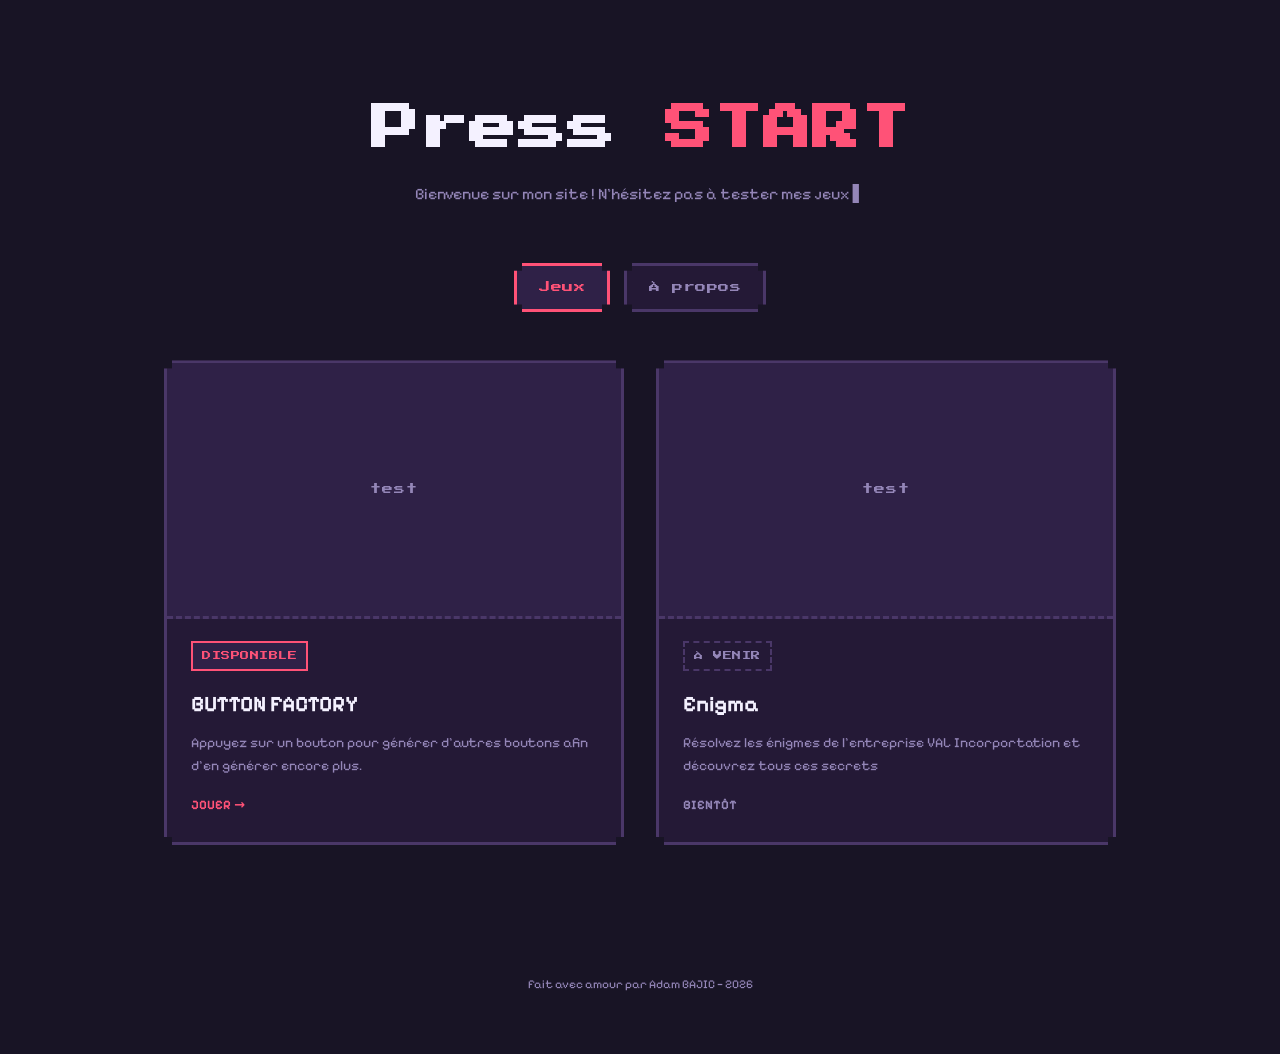
<file: index.html>
<!DOCTYPE html>
<html lang="fr">
<head>
<meta charset="UTF-8">
<meta name="viewport" content="width=device-width, initial-scale=1.0">
<title>Press START</title>
<link rel="preconnect" href="https://fonts.googleapis.com">
<link rel="preconnect" href="https://fonts.gstatic.com" crossorigin>
<link href="https://fonts.googleapis.com/css2?family=Press+Start+2P&family=Pixelify+Sans:wght@400..700&display=swap" rel="stylesheet">
<link rel="stylesheet" href="style.css">
</head>
<body>

  <header class="hero">
    <div class="wrap">
      <h1>Press<span> START</span></h1>
      <p>Bienvenue sur mon site ! N'hésitez pas à tester mes jeux<span class="cursor">▌</span></p>
    </div>
  </header>

  <!-- ===== Navbar ===== -->
  <nav class="navbar wrap">
    <a class="pixel-panel nav-link is-active" href="index.html">Jeux</a>
    <a class="pixel-panel nav-link" href="apropos.html">À propos</a>
  </nav>

  <main class="wrap">
    <div class="games">

      <!-- ===== CARTE 1 — dispo ===== -->
      <div class="pixel-panel card">
        <div class="thumb">

          <span>test</span>

        </div>
        <div class="card-body">
          <span class="tag tag-disponible">DISPONIBLE</span>
          <h2>BUTTON FACTORY</h2>
          <p>Appuyez sur un bouton pour générer d'autres boutons afin d'en générer encore plus.</p>
          <a class="play is-active" href="games/ButtonFactory/ButtonFactoryIndex.html">JOUER →</a>
        </div>
      </div>

      <!-- ===== CARTE 2 — a venir ===== -->
      <div class="pixel-panel card">
        <div class="thumb">
          <span>test</span>
        </div>
        <div class="card-body">
          <span class="tag tag-venir">À VENIR</span>
          <h2>Enigma</h2>
          <p>Résolvez les énigmes de l'entreprise VAL Incorportation et découvrez tous ces secrets</p>
          <span class="play is-soon">BIENTÔT</span>
        </div>
      </div>

    </div>
  </main>

  <footer>
    fait avec amour par Adam BAJIC — <span id="year"></span>
  </footer>

<script>
  document.getElementById('year').textContent = new Date().getFullYear();
</script>

</body>
</html>
</file>
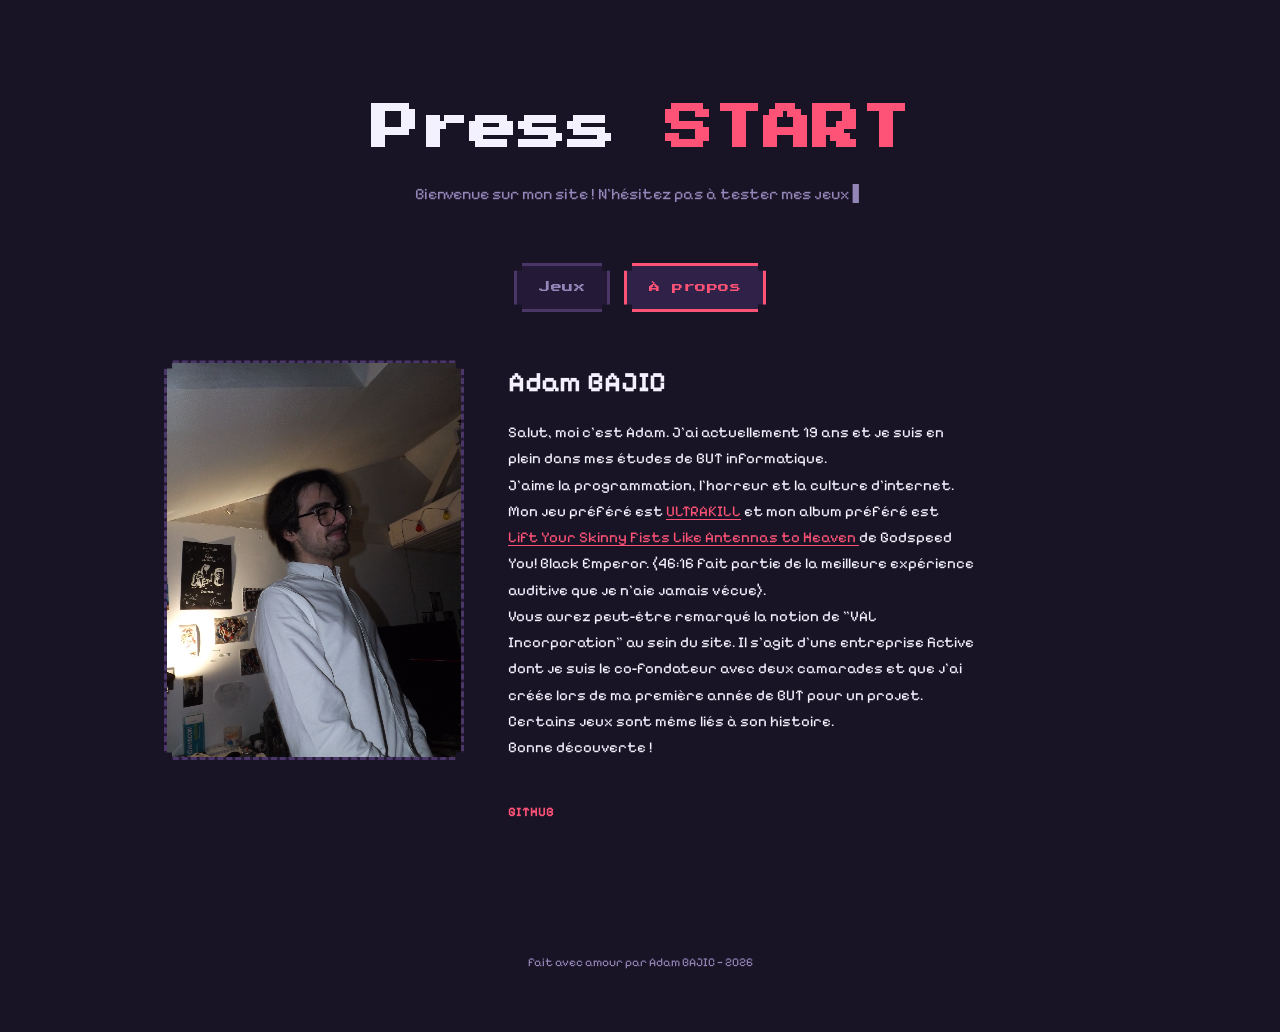
<file: apropos.html>
<!DOCTYPE html>
<html lang="fr">
<head>
<meta charset="UTF-8">
<meta name="viewport" content="width=device-width, initial-scale=1.0">
<title>Press START - à propos</title>
<link rel="preconnect" href="https://fonts.googleapis.com">
<link rel="preconnect" href="https://fonts.gstatic.com" crossorigin>
<link href="https://fonts.googleapis.com/css2?family=Press+Start+2P&family=Pixelify+Sans:wght@400..700&display=swap" rel="stylesheet">
<link rel="stylesheet" href="style.css">
</head>
<body>

  <header class="hero">
    <div class="wrap">
      <h1>Press<span> START</span></h1>
      <p>Bienvenue sur mon site ! N'hésitez pas à tester mes jeux<span class="cursor">▌</span></p>
    </div>
  </header>

  <!-- ===== Navbar ===== -->
  <nav class="navbar wrap">
    <a class="pixel-panel nav-link" href="index.html">Jeux</a>
    <a class="pixel-panel nav-link is-active" href="apropos.html">À propos</a>
  </nav>

  <main class="wrap">
    <div class="about">
      <div class="pixel-panel photo">
        <img src="img/photo_nuit_Adam.jpeg" alt="Photo de Adam BAJIC">
      </div>

      <div class="bio">
        <h2>Adam BAJIC</h2>
        <p>
            Salut, moi c'est Adam. J'ai actuellement <span id="ageAdam"></span> ans et je suis en plein dans mes études de BUT informatique.
            <br>
            J'aime la programmation, l'horreur et la culture d'internet.<br>
            Mon jeu préféré est <a href="https://store.steampowered.com/app/1229490/ULTRAKILL/" target="_blank" rel="noopener">ULTRAKILL</a> et mon album préféré est 
            <br><a href="https://www.youtube.com/watch?v=5eF6hNLp8IQ" target="_blank" rel="noopener">Lift Your Skinny Fists Like Antennas to Heaven </a> 
            de Godspeed You! Black Emperor. (46:16 fait partie de la meilleure expérience auditive que je n'aie jamais vécue).

            <br>

            Vous aurez peut-être remarqué la notion de "VAL Incorporation" au sein du site. Il s'agit d'une 
            entreprise fictive dont je suis le co-fondateur avec deux camarades et que j'ai créée lors de ma première année de BUT pour un projet.
            Certains jeux sont même liés à son histoire.

            <br>

            Bonne découverte !
        </p>
        <div class="links">
          <a class="play is-active" href="https://github.com/AdamBa-25/" target="_blank" rel="noopener">GITHUB</a>
        </div>
      </div>

    </div>
  </main>

  <footer>
    fait avec amour par Adam BAJIC — <span id="year"></span>
  </footer>

<script>
  document.getElementById('year').textContent = new Date().getFullYear();
  const BIRTHDATE = '2007-07-05';
 
  const birth = new Date(BIRTHDATE);
  const today = new Date();
  let age = today.getFullYear() - birth.getFullYear();
  const hasHadBirthdayThisYear =
    today.getMonth() > birth.getMonth() ||
    (today.getMonth() === birth.getMonth() && today.getDate() >= birth.getDate());
  if (!hasHadBirthdayThisYear) age--;

  document.getElementById('ageAdam').textContent = age;
</script>

</body>
</html>
</file>
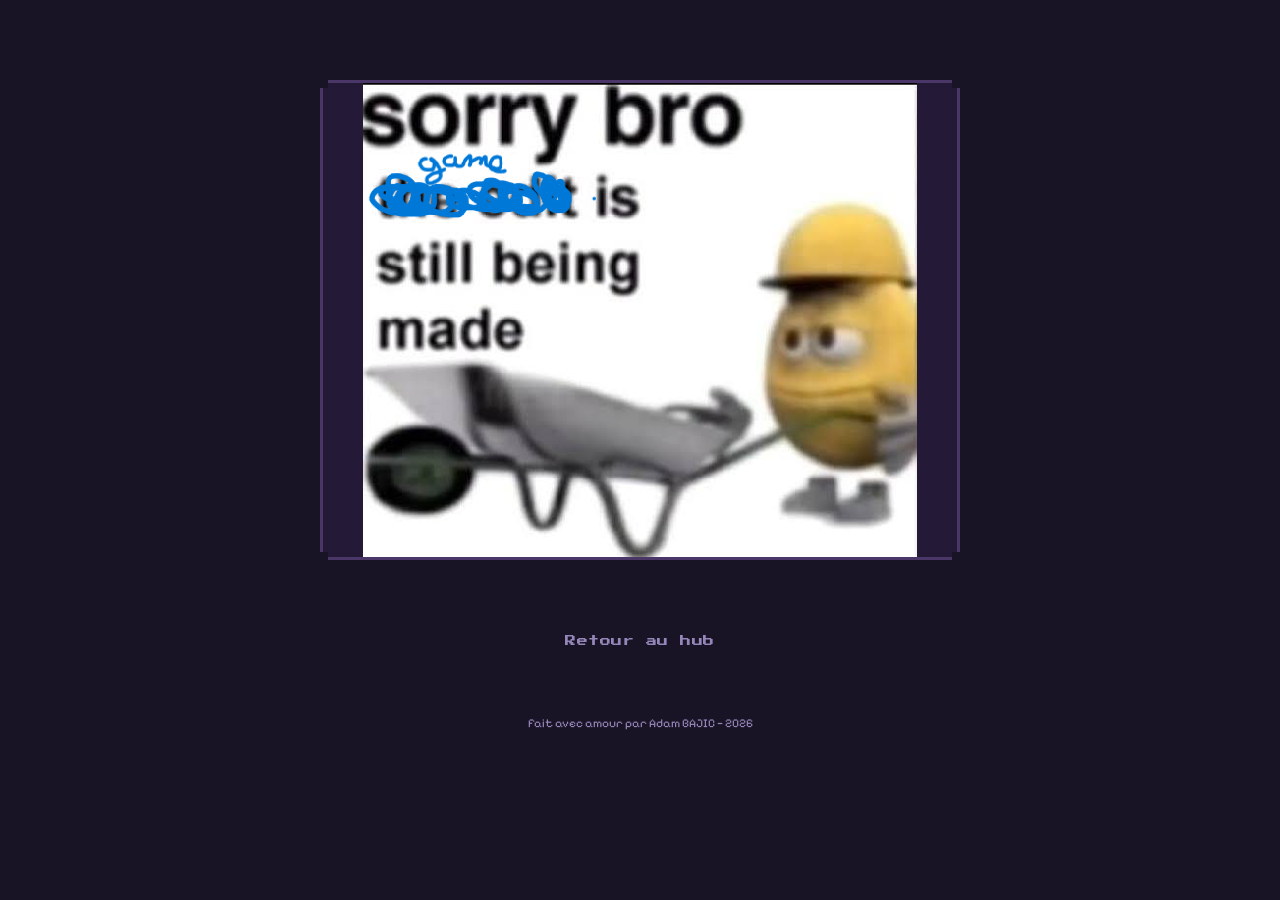
<file: games/ButtonFactory/ButtonFactoryIndex.html>
<!DOCTYPE html>
<html lang="fr">
<head>
<meta charset="UTF-8">
<meta name="viewport" content="width=device-width, initial-scale=1.0">
<title>Button Factory</title>
<link rel="preconnect" href="https://fonts.googleapis.com">
<link rel="preconnect" href="https://fonts.gstatic.com" crossorigin>
<link href="https://fonts.googleapis.com/css2?family=Press+Start+2P&family=Pixelify+Sans:wght@400..700&display=swap" rel="stylesheet">
<link rel="stylesheet" href="ButtonFactoryStyle.css">
</head>
<body>

  <main class="wrap">
    <div class="image-showcase">
      <div class="pixel-panel image-frame">
        <img src="../../img/sorrybro.png" alt="">
      </div>
    </div>
  </main>

  <div class="back-bar wrap">
    <a class="back-link" href="../../index.html">Retour au hub</a>
  </div>

  <footer>
    fait avec amour par Adam BAJIC — <span id="year"></span>
  </footer>

<script>
  document.getElementById('year').textContent = new Date().getFullYear();
</script>

</body>
</html>
</file>
<file: style.css>
/* ===== Palette : Arcade Nuit ===== */
  :root {
    --bg: #181425;
    --surface: #241936;
    --surface-2: #2f2147;
    --border: #4a3768;
    --accent: #ff5277;
    --text: #f4f1ff;
    --muted: #9486b8;
    --shadow: #0d0a16;
  }

  * { box-sizing: border-box; }
  html { scroll-behavior: smooth; }

  body {
    margin: 0;
    min-height: 100vh;
    background: var(--bg);
    color: var(--text);
    font-family: 'Pixelify Sans', system-ui, sans-serif;
    font-size: 17px;
    line-height: 1.6;
  }

  img, svg { image-rendering: pixelated; }
  a { color: inherit; }

  :focus-visible {
    outline: 3px solid var(--accent);
    outline-offset: 3px;
  }

  .wrap {
    max-width: 1000px;
    margin: 0 auto;
    padding: 0 24px;
  }

  /* ===== Hero ===== */
  .hero {
    padding: 96px 0 56px;
    text-align: center;
  }
  .hero h1 {
    font-family: 'Press Start 2P', monospace;
    font-size: clamp(28px, 6vw, 48px);
    line-height: 1.4;
    margin: 0 0 18px;
    letter-spacing: 1px;
  }
  .hero h1 span { color: var(--accent); }
  .hero p {
    color: var(--muted);
    font-size: 16px;
    margin: 0;
  }
  .cursor {
    display: inline-block;
    margin-left: 4px;
    animation: blink 1s steps(1) infinite;
  }
  @keyframes blink { 50% { opacity: 0; } }

  /* ===== Pixel panel ===== */
  .pixel-panel {
    --notch: 8px;
    position: relative;
    background: var(--surface);
    border: 3px solid var(--border);
    clip-path: polygon(
      0 var(--notch), var(--notch) var(--notch), var(--notch) 0,
      calc(100% - var(--notch)) 0, calc(100% - var(--notch)) var(--notch), 100% var(--notch),
      100% calc(100% - var(--notch)), calc(100% - var(--notch)) calc(100% - var(--notch)), calc(100% - var(--notch)) 100%,
      var(--notch) 100%, var(--notch) calc(100% - var(--notch)), 0 calc(100% - var(--notch))
    );
  }

  /* ===== Grille de jeux (cartes larges) ===== */
  .games {
    display: grid;
    grid-template-columns: repeat(auto-fit, minmax(380px, 1fr));
    gap: 32px;
    padding: 0 0 90px;
  }

  .card {
    display: flex;
    flex-direction: column;
    overflow: hidden;
  }

  /* --- Zone image --- */
  .card .thumb {
    aspect-ratio: 16 / 9;
    width: 100%;
    background: var(--surface-2);
    border-bottom: 3px dashed var(--border);
    display: flex;
    align-items: center;
    justify-content: center;
  }
  .card .thumb span {
    font-family: 'Press Start 2P', monospace;
    font-size: 11px;
    color: var(--muted);
    letter-spacing: 1px;
  }

  .card .card-body {
    padding: 22px 24px 26px;
    display: flex;
    flex-direction: column;
    flex-grow: 1;
  }

  /* --- Badge de statut --- */
  .tag {
    align-self: flex-start;
    font-family: 'Press Start 2P', monospace;
    font-size: 9px;
    letter-spacing: .5px;
    padding: 6px 9px;
    margin-bottom: 16px;
  }
  .tag-disponible {
    background: var(--surface-2);
    color: var(--accent);
    border: 2px solid var(--accent);
  }
  .tag-venir {
    background: none;
    color: var(--muted);
    border: 2px dashed var(--border);
  }

  .card h2 {
    font-size: 22px;
    margin: 0 0 10px;
  }

  .card p {
    margin: 0;
    color: var(--muted);
    font-size: 14px;
    flex-grow: 1;
  }

  .play {
    margin-top: 18px;
    display: inline-block;
    font-size: 13px;
    font-weight: 700;
    text-decoration: none;
  }
  .play.is-active {
    color: var(--accent);
  }
  .play.is-soon {
    color: var(--muted);
    pointer-events: none;
  }

  /* ===== Navbar ===== */
  .navbar {
    display: flex;
    justify-content: center;
    flex-wrap: wrap;
    gap: 14px;
    padding-bottom: 48px;
  }
  .nav-link {
    font-family: 'Press Start 2P', monospace;
    font-size: 11px;
    letter-spacing: .5px;
    padding: 13px 22px;
    color: var(--muted);
    text-decoration: none;
    cursor: pointer;
  }
  .nav-link:hover { color: var(--text); }
  .nav-link.is-active {
    background: var(--surface-2);
    color: var(--accent);
    border-color: var(--accent);
  }

  /* ===== Onglet : À propos ===== */
  .about {
    display: grid;
    grid-template-columns: minmax(220px, 300px) 1fr;
    gap: 44px;
    align-items: start;
    padding-bottom: 90px;
  }

  /* --- Zone photo --- */
  .photo {
    aspect-ratio: 3 / 4;
    width: 100%;
    border-style: dashed;
    display: flex;
    align-items: center;
    justify-content: center;
    overflow: hidden;
  }
  .photo span {
    font-family: 'Press Start 2P', monospace;
    font-size: 11px;
    color: var(--muted);
    letter-spacing: 1px;
  }
  .photo img {
    width: 100%;
    height: 100%;
    object-fit: cover;
    display: block;
  }

  .bio h2 {
    font-size: 28px;
    margin: 0 0 14px;
  }
  .bio p {
    margin: 0 0 24px;
    color: var(--text);
    font-size: 15px;
    line-height: 1.75;
    max-width: 52ch;
  }
  .bio p a {
    color: var(--accent);
    text-decoration: underline;
    text-underline-offset: 3px;
    text-decoration-thickness: 1px;
  }
  .bio p a:hover {
    color: var(--text);
  }
  .tag-label {
    background: var(--surface-2);
    color: var(--accent);
    border: 2px solid var(--accent);
  }
  .bio .links {
    display: flex;
    flex-wrap: wrap;
    gap: 24px;
  }

  /* ===== Footer ===== */
  footer {
    text-align: center;
    padding: 40px 0 60px;
    color: var(--muted);
    font-size: 12px;
  }

  /* ===== Responsive ===== */
  @media (max-width: 700px) {
    .wrap { padding: 0 18px; }

    .hero { padding: 64px 0 36px; }
    .hero p { font-size: 14px; }

    .navbar { gap: 10px; padding-bottom: 36px; }
    .nav-link { font-size: 9px; padding: 11px 16px; }

    .games {
      grid-template-columns: 1fr;
      gap: 22px;
      padding-bottom: 64px;
    }

    .about {
      grid-template-columns: 1fr;
      gap: 28px;
      padding-bottom: 64px;
    }
    .photo {
      max-width: 220px;
      aspect-ratio: 1 / 1;
      margin: 0 auto;
    }
    .bio { text-align: center; }
    .bio p { margin-left: auto; margin-right: auto; }
    .bio .links { justify-content: center; }
  }
</file>
<file: games/ButtonFactory/ButtonFactoryStyle.css>
/* ===== Palette : Arcade Nuit ===== */
:root {
  --bg: #181425;
  --surface: #241936;
  --border: #4a3768;
  --accent: #ff5277;
  --text: #f4f1ff;
  --muted: #9486b8;
}

* { box-sizing: border-box; }

body {
  margin: 0;
  min-height: 100vh;
  background: var(--bg);
  color: var(--text);
  font-family: 'Pixelify Sans', system-ui, sans-serif;
  font-size: 17px;
  line-height: 1.6;
}

img { image-rendering: pixelated; }
a { color: inherit; }

:focus-visible {
  outline: 3px solid var(--accent);
  outline-offset: 3px;
}

.wrap {
  max-width: 1000px;
  margin: 0 auto;
  padding: 0 24px;
}

/* ===== Cadre (coins coupés façon écran NES) ===== */
.pixel-panel {
  --notch: 8px;
  position: relative;
  background: var(--surface);
  border: 3px solid var(--border);
  clip-path: polygon(
    0 var(--notch), var(--notch) var(--notch), var(--notch) 0,
    calc(100% - var(--notch)) 0, calc(100% - var(--notch)) var(--notch), 100% var(--notch),
    100% calc(100% - var(--notch)), calc(100% - var(--notch)) calc(100% - var(--notch)), calc(100% - var(--notch)) 100%,
    var(--notch) 100%, var(--notch) calc(100% - var(--notch)), 0 calc(100% - var(--notch))
  );
}

/* ===== Image centrée ===== */
.image-showcase {
  display: flex;
  justify-content: center;
  padding: 80px 0 60px;
}
.image-frame {
  width: 100%;
  max-width: 640px;
  aspect-ratio: 4 / 3;
  display: flex;
  align-items: center;
  justify-content: center;
  overflow: hidden;
}
.image-frame img {
  width: 100%;
  height: 100%;
  object-fit: contain;
  display: block;
}

/* ===== Bouton retour au hub ===== */
.back-bar {
  display: flex;
  justify-content: center;
  padding: 0 0 50px;
}
.back-link {
  font-family: 'Press Start 2P', monospace;
  font-size: 11px;
  letter-spacing: .5px;
  padding: 13px 22px;
  color: var(--muted);
  text-decoration: none;
}
.back-link:hover { color: var(--text); }

/* ===== Footer ===== */
footer {
  text-align: center;
  padding: 0 0 60px;
  color: var(--muted);
  font-size: 12px;
}

/* ===== Responsive ===== */
@media (max-width: 700px) {
  .wrap { padding: 0 18px; }
  .image-showcase { padding: 50px 0 40px; }
  .back-link { font-size: 9px; padding: 11px 16px; }
}
</file>
